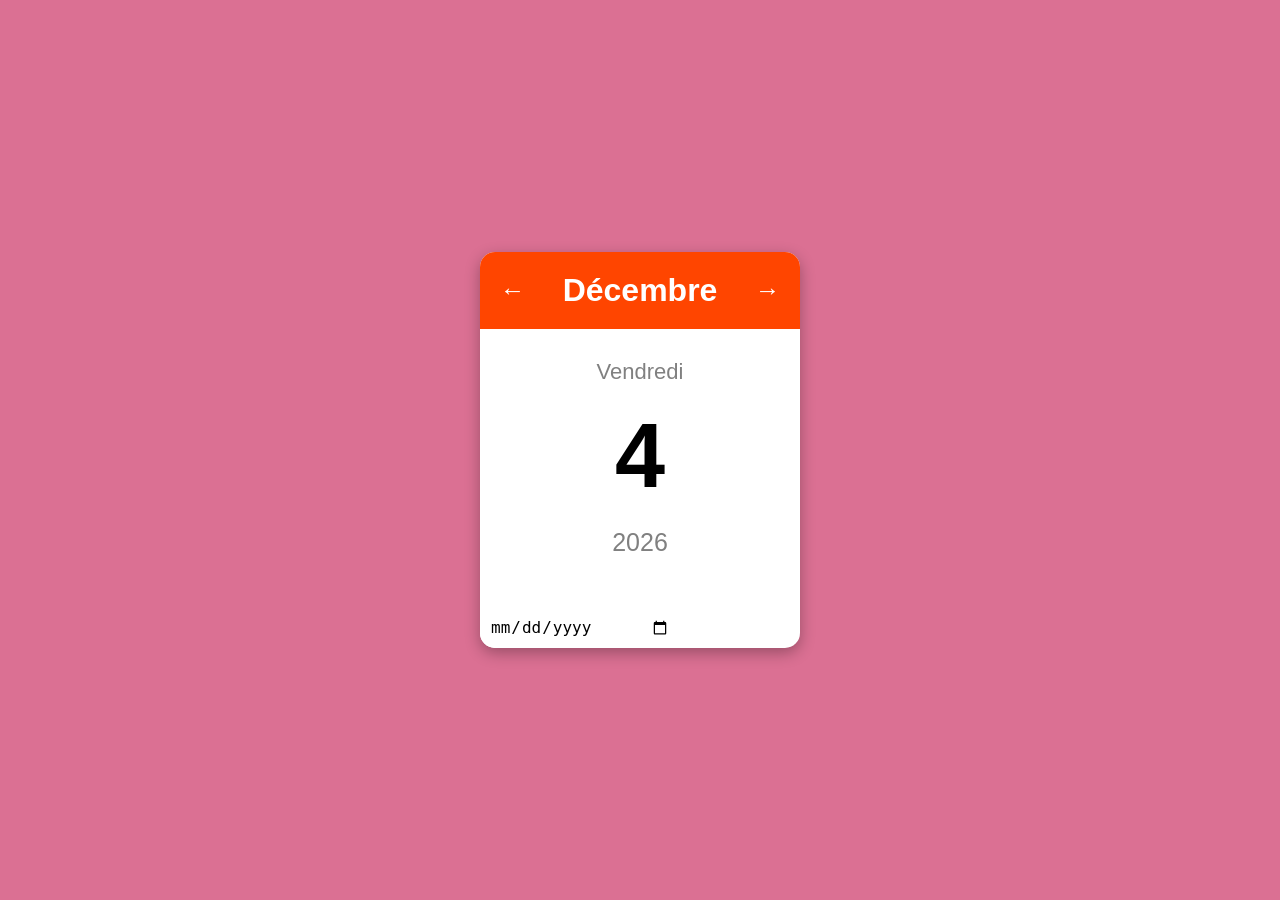
<file: ExodeMaison/exomaison.html>
<!DOCTYPE html>
<html lang="fr">
<head>
    <meta charset="UTF-8">
    <meta name="viewport" content="width=device-width, initial-scale=1.0">
    <title>Mini Calendrier</title>

    <link rel="stylesheet" href="exomaison.css">
</head>
<body>

    <div class="calendrier">

        <div class="mois">

            <button id="precedent">←</button>

            <h1 id="nom-mois">Décembre</h1>

            <button id="suivant">→</button>

        </div>

        <div class="contenu">

            <p id="nom-jour">Jeudi</p>

            <h2 id="numero-jour">2</h2>

            <p id="annee">2021</p>

        </div>
        <input type="date" id="choisir-date">

    </div>

    <script src="exomaison.js"></script>

</body>
</html>
</file>
<file: ExodeMaison/exomaison.css>
*{
    margin: 0;
    padding: 0;
    box-sizing: border-box;
}

body{
    height: 100vh;
    display: flex;
    justify-content: center;
    align-items: center;
    background-color: palevioletred;
    font-family: Arial, Helvetica, sans-serif;
}

.calendrier{
    width: 320px;
    background-color: white;
    border-radius: 15px;
    overflow: hidden;
    box-shadow: 0px 5px 15px rgba(0,0,0,0.3);
}

.mois{
    background-color: orangered;
    color: white;
    display: flex;
    justify-content: space-between;
    align-items: center;
    padding: 20px;
}

.mois button{
    background: none;
    border: none;
    color: white;
    font-size: 25px;
    cursor: pointer;
}

.contenu{
    text-align: center;
    padding: 30px;
}

#nom-jour{
    color: gray;
    font-size: 22px;
    margin-bottom: 20px;
}

#numero-jour{
    font-size: 90px;
    margin-bottom: 20px;
}

#annee{
    color: gray;
    font-size: 25px;
}
#choisir-date{
    width: 200px;
    padding: 10px;
    margin-top: 20px;
    border-radius: 10px;
    border: none;
    font-size: 16px;
}
</file>
